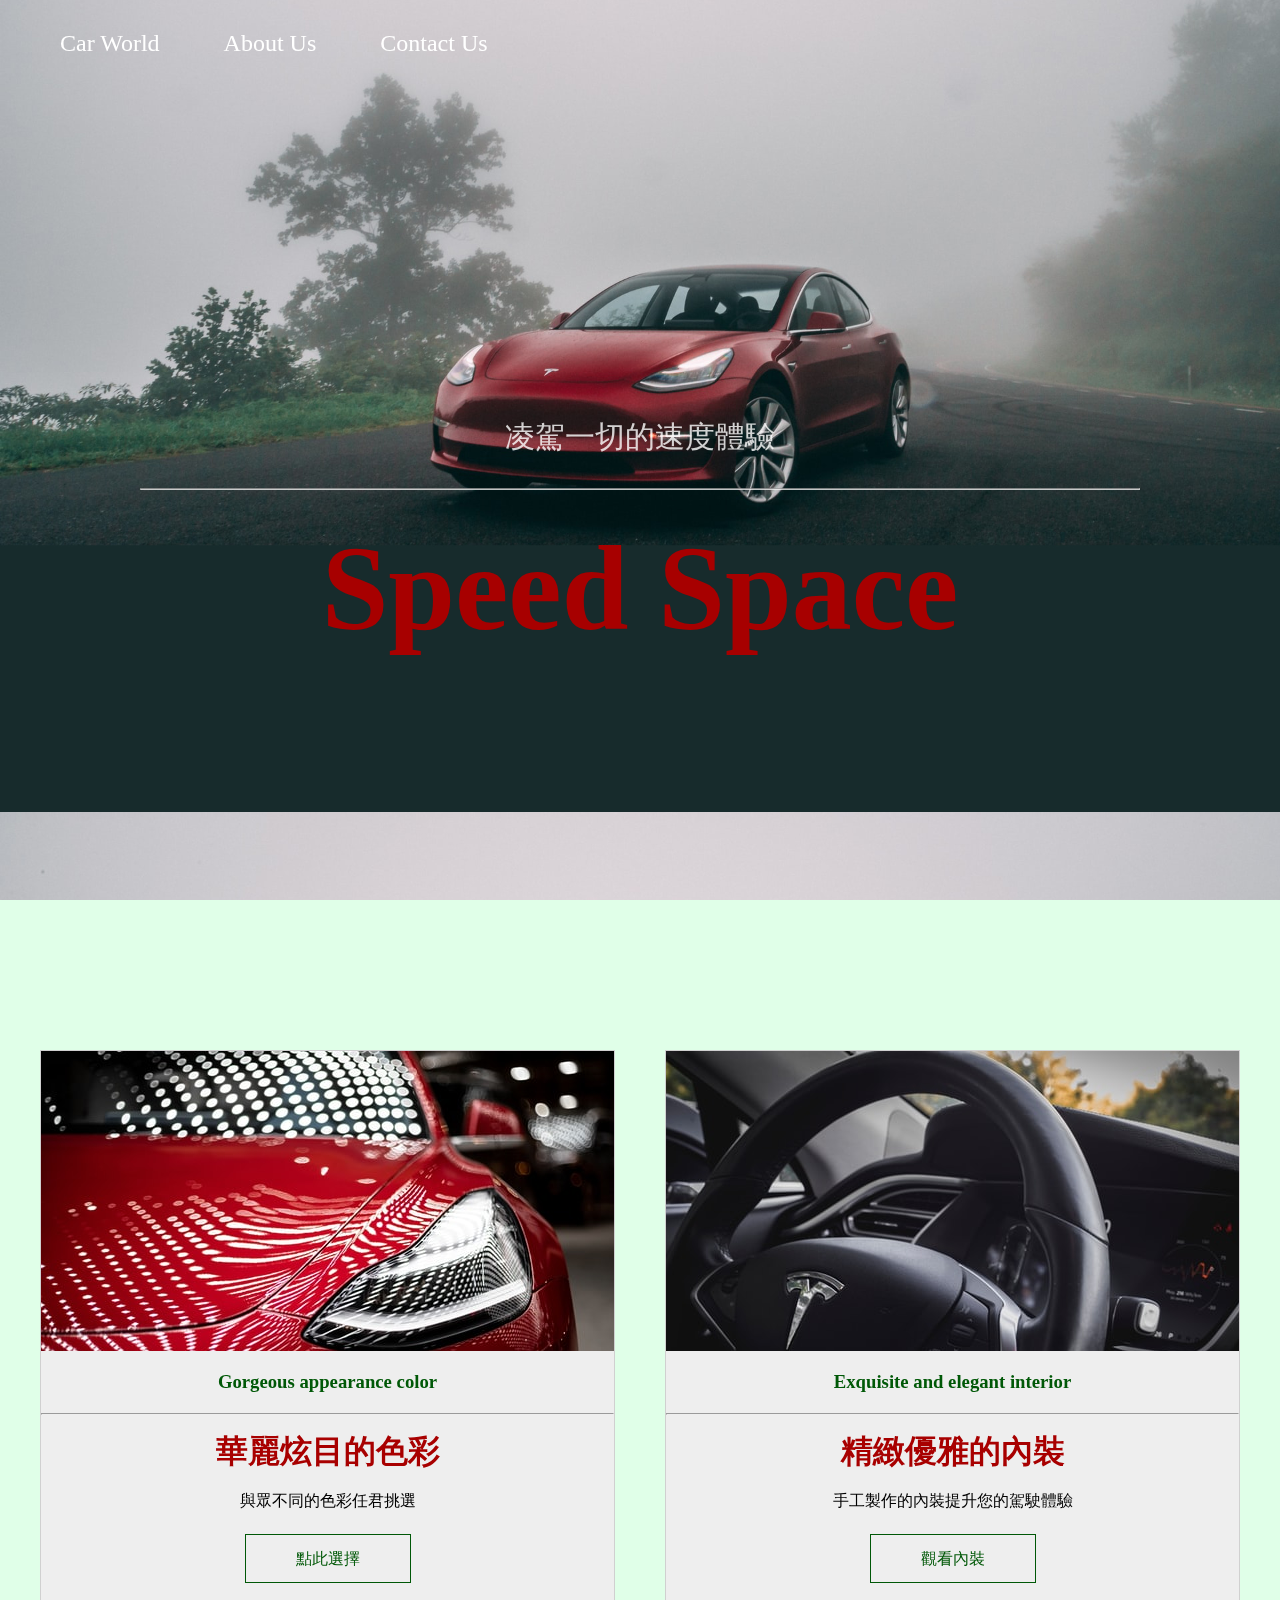
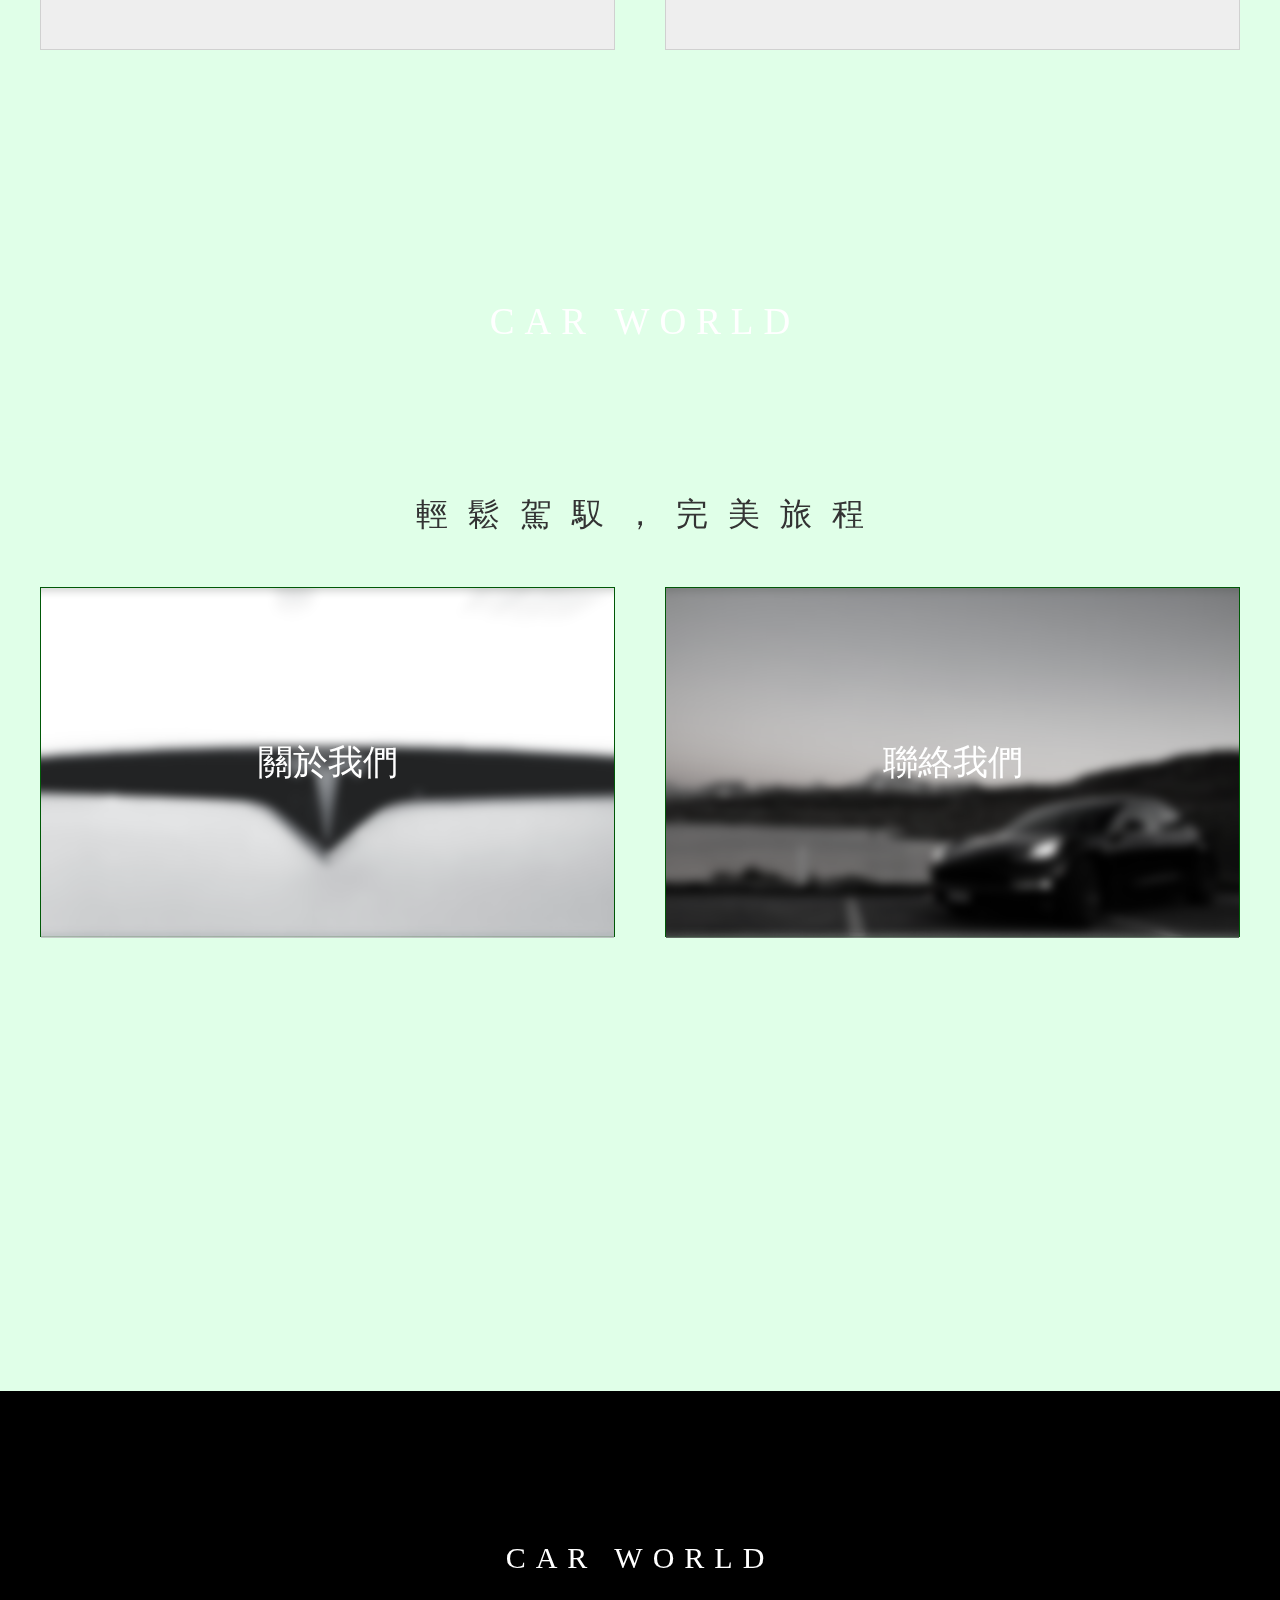
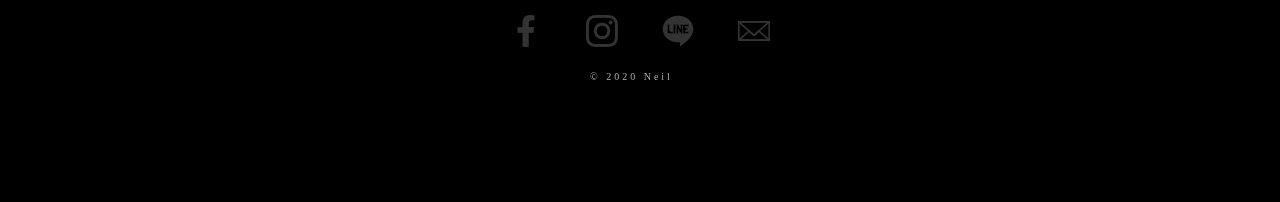
<file: index.html>
<!-- 文件內容 HTML5 -->
<!DOCTYPE html>
<!-- 網頁元素 語言 -->
<html lang="zh">
<!-- 頭部:資訊、設定 -->
<head>
    <!-- 資訊 編碼 繁中 -->
    <meta charset="UTF-8">
    <!-- RWD -->
    <meta name="viewport" content="width=device-width, initial-scale=1.0">
    <!-- 標題 -->
    <title>Car World</title>
    <!-- 連結 CSS rel 關係 href 連結 ./ 此檔案的根目錄 -->
    <link rel="stylesheet" href="./Style.css">
    <!-- shortcut icon 縮圖 type 類型 x-icon 圖示 -->
    <link rel="shortcut icon" href="./img/favicon.ico" type="image/x-icon">
</head>
<!-- 身體 -->
<body>
    <div id="banner">
        <!-- nav 導覽列元素：LOGO、分頁連結等資訊 - 提升 SEO -->
        <nav>
            <a href="./index.html">Car World</a>
            <a href="./about.html">About Us</a>
            <a href="./contact.html">Contact Us</a>
        </nav>
  
    <p>凌駕一切的速度體驗</p>
    <hr>
<!-- 標題一:重要資訊 - 影響SEO -->
    <h1>Speed Space</h1>
    </div>
<!-- section 文章元素 - 有語意的元素：放置有內文、標題、連結 - 提升 SEO -->
     <section id="news">
         <div>
            <div id="news-left"></div>
            <h3>Gorgeous appearance color</h3>
            <hr>
            <h1>華麗炫目的色彩</h1>
            <p>與眾不同的色彩任君挑選</p>
            <a href="#" class="button">點此選擇</a>
         </div>
         <div>
            <div id="news-right"></div>
            <h3>Exquisite and elegant interior</h3>
            <hr>
            <h1>精緻優雅的內裝</h1>
            <p>手工製作的內裝提升您的駕駛體驗</p>
            <a href="#" class="button">觀看內裝</a>
          </div>
     </section>
     <section id="box">
     <h2>CAR WORLD</h2>   
     </section>

     <!-- 關於我與聯絡我 -->
     <section id="content">
         <h1>輕鬆駕馭，完美旅程</h1>
         <div>
           <a href="./about.html" id="About"><span>關於我們</span></a>
           <a href="./contact.html" id="Contact"><span>聯絡我們</span></a>  
         </div>
     </section>
<!-- 地圖 -->
<iframe id="map" src="https://www.google.com/maps/embed?pb=!1m18!1m12!1m3!1d3617.302906820004!2d121.2222063153777!3d24.955806847574724!2m3!1f0!2f0!3f0!3m2!1i1024!2i768!4f13.1!3m3!1m2!1s0x34682249c750d347%3A0x8cdb28de62e89e3d!2z6LWr57a16Zu76IWm6Kit6KiI5Z-56KiT5a246ZmiLeS4reWjouWtuOmZog!5e0!3m2!1szh-TW!2stw!4v1599826587361!5m2!1szh-TW!2stw" width="600" height="450" frameborder="0" style="border:0;" allowfullscreen="" aria-hidden="false" tabindex="0"></iframe>

<footer>
    <h2><a href="./index.html">CAR WORLD</a></h2>
     <div id="icon">
        <a href=""><img src="./img/icon-fb.png" alt="FB"></a>
        <a href=""><img src="./img/icon-ig.png" alt="IG"></a>
        <a href=""><img src="./img/icon-line.png" alt="Line"></a>
        <a href=""><img src="./img/icon-mail.png" alt="Mail"></a> 
     </div>
     <p>&copy; 2020 Neil </p>
</footer>

</body>

</html>

</body>
</html>
</file>
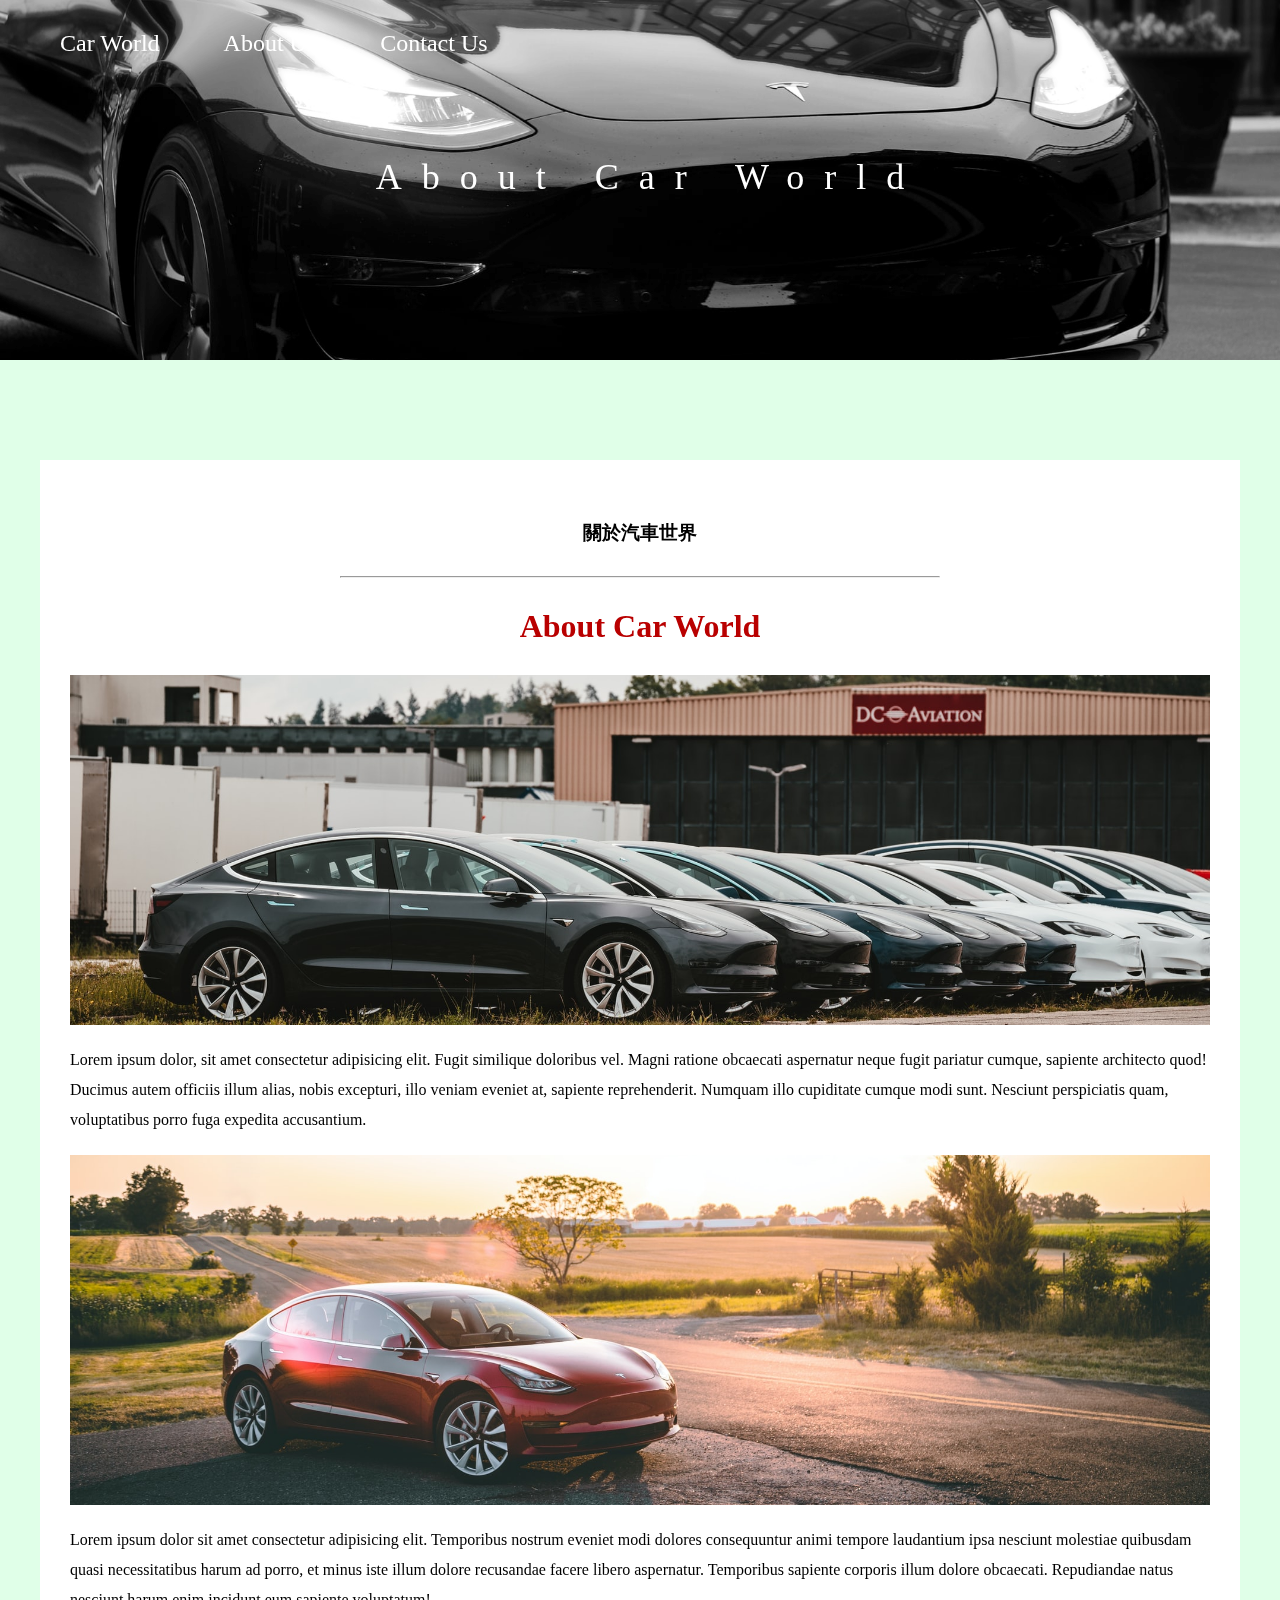
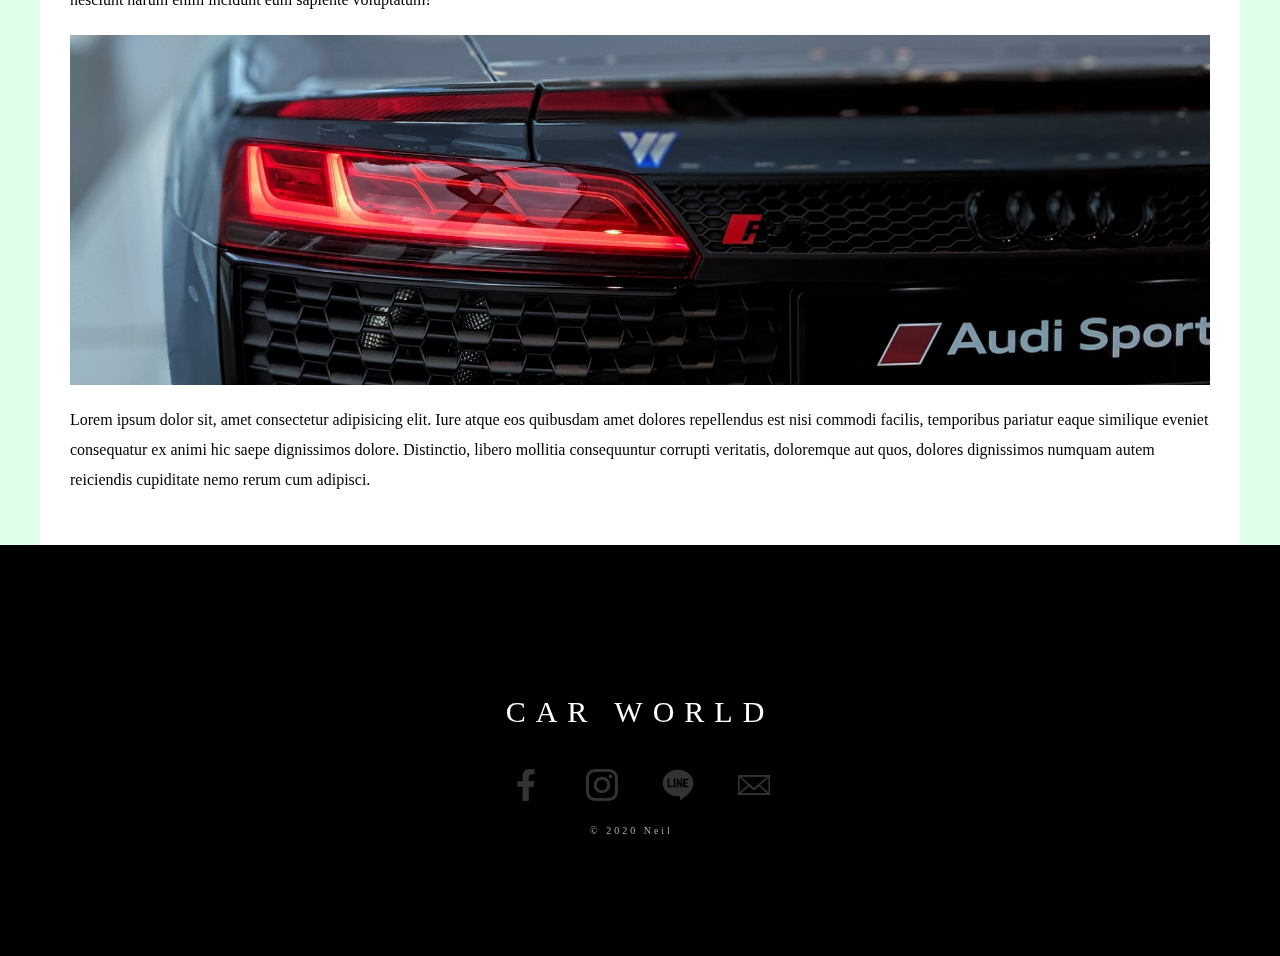
<file: about.html>
<!DOCTYPE html>
<html lang="zh">

<head>
    <meta charset="UTF-8">
    <meta name="viewport" content="width=device-width, initial-scale=1.0">
    <title>Car World | about</title>
    <link rel="stylesheet" href="./Style.css">
    <link rel="shortcut icon" href="./img/favicon.ico" type="image/x-icon">

</head>

<body>
    <div id="banner-about">
        <nav>
            <a href="./index.html">Car World</a>
            <a href="./about.html">About Us</a>
            <a href="./contact.html">Contact Us</a>
        </nav>
        <h2>About Car World</h2>
    </div>

    <!-- 關於我們內容 -->
    <section id="about-content">
        <h3>關於汽車世界</h3>
        <hr>
        <h1>About Car World</h1>
        <div id="about_1"></div>
        <p>Lorem ipsum dolor, sit amet consectetur adipisicing elit. Fugit similique doloribus vel. Magni ratione obcaecati aspernatur neque fugit pariatur cumque, sapiente architecto quod! Ducimus autem officiis illum alias, nobis excepturi, illo veniam eveniet at, sapiente reprehenderit. Numquam illo cupiditate cumque modi sunt. Nesciunt perspiciatis quam, voluptatibus porro fuga expedita accusantium.</p>
        <!-- 假文 lorem 單字數量-->
        <div id="about_2"></div>
        <p>Lorem ipsum dolor sit amet consectetur adipisicing elit. Temporibus nostrum eveniet modi dolores consequuntur animi tempore laudantium ipsa nesciunt molestiae quibusdam quasi necessitatibus harum ad porro, et minus iste illum dolore recusandae facere libero aspernatur. Temporibus sapiente corporis illum dolore obcaecati. Repudiandae natus nesciunt harum enim incidunt eum sapiente voluptatum!</p>
        <div id="about_3"></div>
        <p>Lorem ipsum dolor sit, amet consectetur adipisicing elit. Iure atque eos quibusdam amet dolores repellendus est nisi commodi facilis, temporibus pariatur eaque similique eveniet consequatur ex animi hic saepe dignissimos dolore. Distinctio, libero mollitia consequuntur corrupti veritatis, doloremque aut quos, dolores dignissimos numquam autem reiciendis cupiditate nemo rerum cum adipisci.</p>
    </section>

    <footer>
        <h2><a href="./index.html">CAR WORLD</a></h2>
         <div id="icon">
            <a href=""><img src="./img/icon-fb.png" alt="FB"></a>
            <a href=""><img src="./img/icon-ig.png" alt="IG"></a>
            <a href=""><img src="./img/icon-line.png" alt="Line"></a>
            <a href=""><img src="./img/icon-mail.png" alt="Mail"></a> 
         </div>
         <p>&copy; 2020 Neil </p>
    </footer>
</body>

</html>
</file>
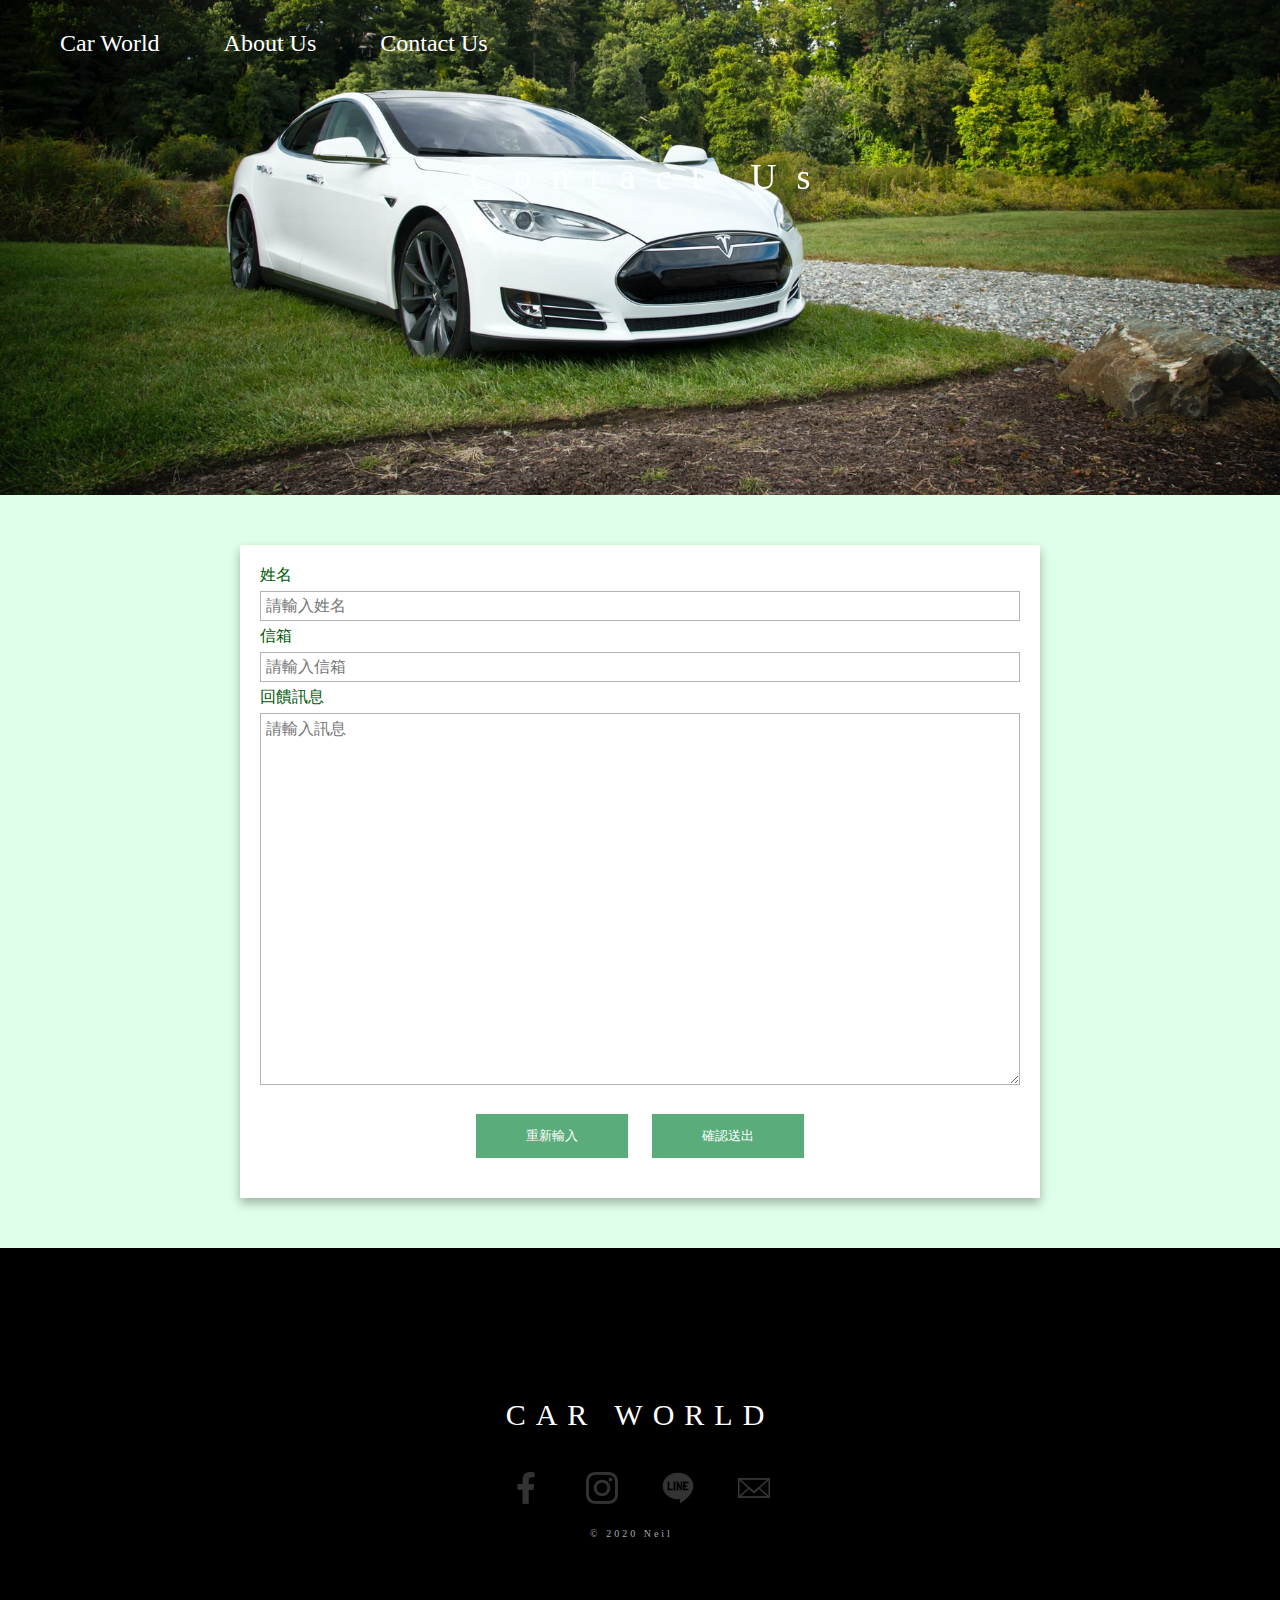
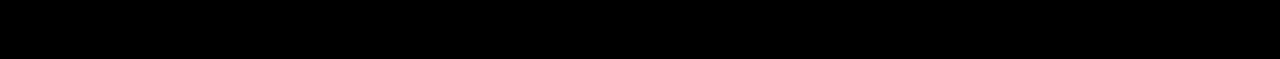
<file: contact.html>
<!DOCTYPE html>
<html lang="zh">

<head>
    <meta charset="UTF-8">
    <meta name="viewport" content="width=device-width, initial-scale=1.0">
    <title>Car World | contact</title>
    <link rel="stylesheet" href="./Style.css">
    <link rel="shortcut icon" href="./img/favicon.ico" type="image/x-icon">

</head>

<body>
    <div id="banner-contact">
        <nav>
            <a href="./index.html">Car World</a>
            <a href="./about.html">About Us</a>
            <a href="./contact.html">Contact Us</a>
        </nav>
        <h2>Contact Us</h2>
    </div>

    <!--聯絡我們內容 -->
    <section id="contact-content">
        <form methd="post" id="form-self">
            <label for="name">姓名</label>
            <input type="text" id="name" placeholder="請輸入姓名" required>

            <label for="email">信箱</label>
            <input type="email" id="email" placeholder="請輸入信箱" required>

            <label for="message">回饋訊息</label>
            <textarea name="message" id="message" cols="15" rows="20" placeholder="請輸入訊息" required></textarea>
            <div id="buttons">
                <!--  reset 重新輸入、submit 確認送出  -->
                <input type="reset" value="重新輸入">
                <input type="submit" value="確認送出">
            </div>
        </form>
    </section>

    <footer>
        <h2><a href="./index.html">CAR WORLD</a></h2>
        <div id="icon">
            <a href=""><img src="./img/icon-fb.png" alt="FB"></a>
            <a href=""><img src="./img/icon-ig.png" alt="IG"></a>
            <a href=""><img src="./img/icon-line.png" alt="Line"></a>
            <a href=""><img src="./img/icon-mail.png" alt="Mail"></a>
        </div>
        <p>&copy; 2020 Neil </p>
    </footer>
</body>

</html>
</file>
<file: Style.css>
*{
    margin: 0;
    padding: 0;
    box-sizing: border-box;
    font-family:微軟正黑體;
}

body{
    background:hsl(135, 100%, 94%);
    height:auto;
}

/* 橫幅 */
#banner{
   width: 100%;
   /* 螢幕高度 */
   height: 100vh;
   /* 縮寫bi */
   background-image: url(./img/banner.jpg);
   /* 縮寫bgs 背景-尺寸 填滿 or 50% 500px */
   background-size: cover;
   /* 圖片位置 左右 上下 */
   background-position: 0 -300px; 
   /* 背景 - 附著 - 固定*/
   background-attachment: fixed;
}

/* 橫幅和關於我們 導覽 */
#banner nav , #banner-about nav , #banner-contact nav{
   padding: 30px;
}

#banner a, #banner-about a , #banner-contact a{
    color:rgb(255, 255, 255);
    /* 文字裝飾-無 */
    text-decoration: none;
    font-size: 24px;
    padding:0 30px;
    transition:0.3s;
}

#banner a:hover , #banner-about a:hover ,  #banner-contact a:hover{
    color: #CE0000;
}
#banner p{
    /* 文字、行內 */
    text-align: center;
    margin-top: 300px;
    /* 透明度-值 0~1 */
    opacity:0.8;
    font-size: 30px;
    padding: 30px;
    color: #ffffff;
}
#banner hr{
    width: 1000px;
    opacity:0.8;
    margin: 0 auto;
}

#banner h1{
    color:#a70000;
    text-align: center;
    font-size: 120px;
    padding: 30px;
}

#news {
    width:1200px;
    height: 100vh;
    margin: 0 auto;
    display: grid;
    padding:150px 0;
    grid-template-columns: 1fr 1fr;
    /* 格線間隙 */
    grid-gap: 50px;
    text-align: center;
}

#news > div{
    background: #eee;
    border:1px solid #00000020;
}

#news h1{
    padding: 15px;
    color: rgb(168, 0, 0);
}

#news h3{
    padding: 20px;
    color:rgb(0, 88, 7);
}

#news p{
    text-align: center;
    line-height: 1.5;
    height: 60px;
}

#news #news-left {
    height: 300px;
    background-image: url(./img/news-left.jpg);
}

#news #news-right {
    height: 300px;
    background-image: url(./img/news-right.jpg);
}

/* 按鈕樣式 */

a.button{
    color: rgb(0, 88, 7);
    padding: 15px 50px;
    text-decoration:none;
    border: 1px solid rgb(0, 88, 7);
    transition:0.5s;
}

a.button:hover{
    color:#eee;
    background: rgb(117, 0, 0);
}

/* 盒子區塊 */

#box{
    background-image: url(./img/box_pic.jpg);
    background-attachment: fixed;
}

#box h2{
    color: white;
    text-align: center;
    font-size: 37px;
    padding: 100px 0;
    /* 背景濾淨 模糊 */
    backdrop-filter: blur(3px);
    letter-spacing: 10px;
    padding-left: 10px;
    font-weight: 100;
}

/*關於我與聯絡我*/

#content{
    width:1200px;
    margin: 0 auto;
}

#content div{
    display: grid;
    grid-template-columns: 1fr 1fr;
    grid-gap: 50px;
}

#content h1 {
    text-align: center;
    font-weight: 100;
    color: #333;
    padding: 50px 0 50px;
    letter-spacing: 20px;
    padding-left: 20px;
}

#content a{
    height: 350px;
    /* 行高 = 高度 (垂直置中-僅限一行文字) */
    line-height: 350px;
    text-decoration: none;
    color:white;
    font-size: 35px;
    text-align: center;
}

#content a span{
    /* 改為區塊元素:填滿 */
    display:block;
    backdrop-filter: blur(5px) grayscale(90%);
    transition: 0.3s;
}

#content a span:hover{
    backdrop-filter: blur(1px) grayscale(20%);
}

#content #About{
    background-image: url(./img/Tesla_logo.jpg);
    border: 1px solid rgb(0, 88, 7);
    background-size: cover;
}

#content #Contact{
    background-image: url(./img/pic.jpg);
    border: 1px solid rgb(0, 88, 7);
    background-size: cover;
}

#map{
    width:100%;
    height:350px;
    margin-top:100px;
}

/* 頁尾 */

footer{
    background: #000;
    text-align: center;
    padding: 100px 0;
    color: white;
}

footer #icon a{
    padding: 20px;
    filter: opacity(20%);
    transition: 0.3s;   
}

footer #icon a:hover{
    filter: opacity(100%);
}

footer h2 {
    font-weight: 100;
    letter-spacing: 10px;
    padding-left: 10px;
    padding: 50px 0 40px;
    font-size: 30px;
}

footer p {
    padding: 20px;
    font-size: 10px;
    color: #aaa;
    letter-spacing: 3px;
    padding-left: 3px;
}

footer h2 a {
    text-decoration: none;
    color: white;
    transition: 0.3s;
}

footer h2 a:hover {
    text-decoration: none;
    color:rgb(185, 0, 0);
}

/* 關於我們分頁 */
/* 橫幅 */
#banner-about{
    width: 100%;
    /* 螢幕高度 */
    height: 40vh;
    /* 縮寫bi */
    background-image: url(./img/about.jpg);
    /* 縮寫bgs 背景-尺寸 填滿 or 50% 500px */
    background-size: cover;
    /* 圖片位置 左右 上下 */
    background-position: 0 -300px; 
    /* 背景 - 附著 - 固定*/
    background-attachment: fixed;
 }

 #banner-about nav{
     backdrop-filter:blur(3px) opacity(35%);
 }

 #banner-about h2{
    color:white;
    text-align: center;
    font-size: 36px;
    font-weight: 100;
    letter-spacing: 20px;
    padding-left: 20px;
    line-height: 20vh;
    backdrop-filter: opacity(35%);
    height: 30.5vh;
 }

 /* 關於我們內容 */
 #about-content{
     width: 1200px;
     margin: 0 auto;
     background-color: #fff;
     padding: 30px;
     margin-top: 100px;
 }

 #about-content h3{
     text-align: center;
     padding: 30px;
 }

 #about-content hr{
     width: 600px;
     margin: 0 auto;
 }

 #about-content h1{
     text-align: center;
     padding: 30px;
     color:rgb(185, 0, 0);
 }

 #about-content #about_1{
     height: 350px;
     background-image: url(./img/about_1.jpg);
     background-size: cover;
     background-position: center;
 }

 #about-content #about_2{
    height: 350px;
    background-image: url(./img/about_2.jpg);
    background-size: cover;
    background-position: center bottom;
}

#about-content #about_3{
    height: 350px;
    background-image: url(./img/about_3.jpg);
    background-size: cover;
    background-position: center;
}

#about-content p{
    line-height: 30px;
    padding-top:20px;
    padding-bottom: 20px;
}

/* 聯絡我們 */
#banner-contact{
    width: 100%;
    /* 螢幕高度 */
    height: 55vh;
    /* 縮寫bi */
    background-image: url(./img/contact.jpg);
    /* margin-top:50px; */
    /* padding-top: 10px; */
    /* 縮寫bgs 背景-尺寸 填滿 or 50% 500px */
    background-size: cover ;
    /* 圖片位置 左右 上下 */
    background-position: 0 -300px; 
    /* 背景 - 附著 - 固定*/
    background-attachment: fixed;
 }

 #banner-contact h2{
    color:white;
    text-align: center;
    font-size: 36px;
    font-weight: 100;
    letter-spacing: 20px;
    padding-left: 20px;
    line-height: 20vh;
    backdrop-filter: opacity(35%);
    height: 30.5vh;
 }

 #form-self {
    /* Emmet -> w450 p30 bg  */
      width:800px;
      padding: 20px;
      background: #ffffff;
      box-shadow: 0 5px 10px rgba(0,0,0,0.3);
      margin: 50px auto 50px;
    }

#form-self #name , #form-self #email, #form-self #message{
    width: 100%;
    padding: 5px;
    font-size: 16px;
    margin: 5px 0;
  /*  邊框:寬度 樣式 顏色  */
    border:1px solid rgba(0,0,0,0.3)
  }
  
  #form-self{
    outline: none;
    color:rgb(0, 88, 7);
  }

  #form-self :placeholder {
    color: rgba(0,0,0,0.5)
  }

  #form-self #buttons {
    text-align: center;
  }
  /* 元素[屬性名稱=值] */
  #form-self input[type=reset],
  #form-self input[type=submit] {
    padding: 13px 50px;
    margin: 20px 10px;
    background: #5aad7a;
    border:0px;
    color:white;
    transition:0.3s;
  }
  
  #form-self input[type=reset]:hover,
  #form-self input[type=submit]:hover{
    background:#ebc000 ;
  }
</file>
